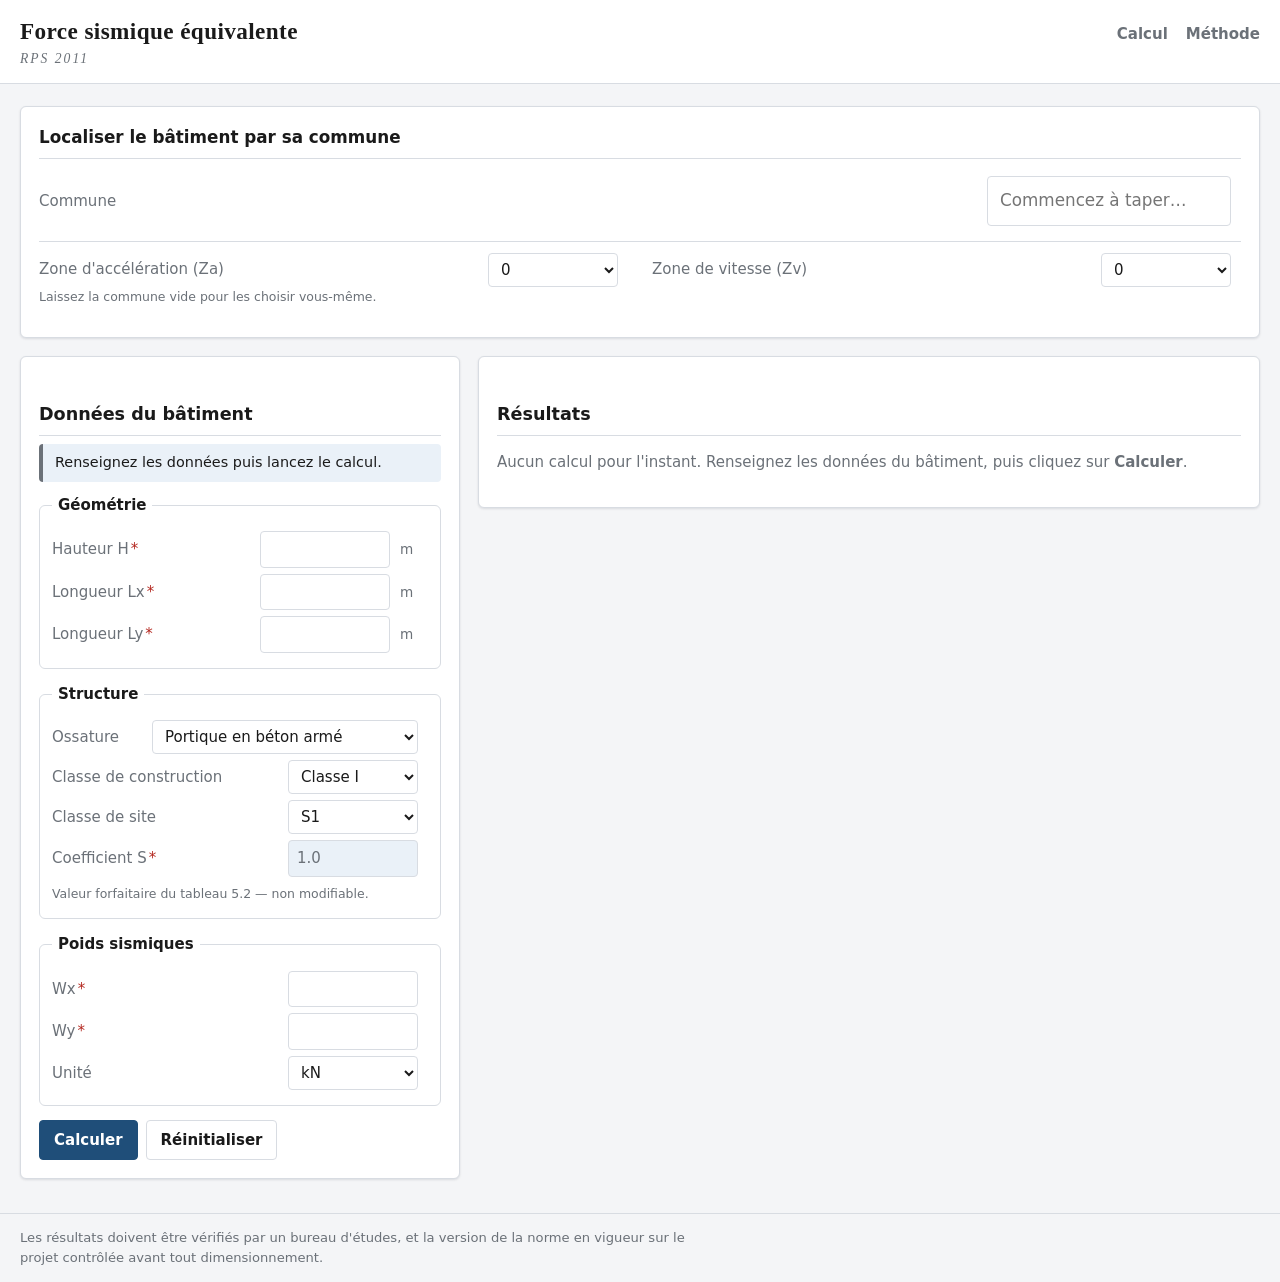
<file: index.html>
<!DOCTYPE html>
<html lang="fr">
<head>
  <meta charset="utf-8">
  <meta name="viewport" content="width=device-width, initial-scale=1">
  <title>Force sismique équivalente — RPS 2011</title>
  <meta name="description" content="Calcul de la force sismique équivalente d'une structure selon la RPS 2011 (Règlement Parasismique Marocain).">
  <meta name="robots" content="index, follow">
  <meta name="author" content="vlax-rsr">
  <link rel="canonical" href="https://vlax-rsr.github.io/force-sismique-rps2011/">
  <meta property="og:type" content="website">
  <meta property="og:site_name" content="Force sismique équivalente — RPS 2011">
  <meta property="og:title" content="Force sismique équivalente — RPS 2011">
  <meta property="og:description" content="Calcul de la force sismique équivalente d'une structure selon la RPS 2011 (Règlement Parasismique Marocain).">
  <meta property="og:url" content="https://vlax-rsr.github.io/force-sismique-rps2011/">
  <meta property="og:locale" content="fr_MA">
  <meta name="twitter:card" content="summary">
  <link rel="stylesheet" href="css/site.css">
  <link rel="icon" href="data:image/svg+xml,<svg xmlns=%22http://www.w3.org/2000/svg%22 viewBox=%220 0 32 32%22><text y=%2226%22 font-size=%2226%22>🏗️</text></svg>">
</head>
<body>
  <header class="entete">
    <div class="entete-interne">
      <a class="marque" href="index.html">
        <span class="marque-titre">Force sismique équivalente</span>
        <span class="marque-sous">RPS 2011</span>
      </a>
      <nav class="navigation">
        <a href="index.html">Calcul</a>
        <a href="methode.html">Méthode</a>
      </nav>
    </div>
  </header>

  <main class="page">
    <form id="formulaire" novalidate>
      <section class="panneau localisation">
        <h1 class="panneau-titre">Localiser le bâtiment par sa commune</h1>

        <div class="recherche">
          <label class="champ champ-recherche">
            <span class="champ-label">Commune</span>
            <input class="champ-saisie" type="search" id="commune" name="commune"
                   value=""
                   placeholder="Commencez à taper…"
                   autocomplete="off" spellcheck="false">
          </label>
        </div>

        <div id="suggestions" class="suggestions" hidden aria-live="polite"></div>

        <div id="commune-retenue"></div>

        <div class="grille-zones" id="zones">
          <label class="champ">
            <span class="champ-label">Zone d'accélération (Za)</span>
            <select class="champ-saisie" id="za" name="za">
              <option value="0" selected>0</option>
              <option value="1" >1</option>
              <option value="2" >2</option>
              <option value="3" >3</option>
              <option value="4" >4</option>
            </select>
          </label>
          <label class="champ">
            <span class="champ-label">Zone de vitesse (Zv)</span>
            <select class="champ-saisie" id="zv" name="zv">
              <option value="0" selected>0</option>
              <option value="1" >1</option>
              <option value="2" >2</option>
              <option value="3" >3</option>
              <option value="4" >4</option>
            </select>
          </label>
        </div>
        <p class="aide" id="aide-zones">Laissez la commune vide pour les choisir vous-même.</p>
      </section>

      <div class="disposition">
        <section class="panneau">
          <h2 class="panneau-titre">Données du bâtiment</h2>

          <div id="bandeau"></div>

          <fieldset>
            <legend>Géométrie</legend>
            <label class="champ">
              <span class="champ-label">Hauteur H<span class="requis" title="Champ obligatoire">*</span></span>
              <input class="champ-saisie" type="number" step="any" inputmode="decimal"
                     id="hauteur" name="hauteur" value="">
              <span class="champ-unite">m</span>
            </label>
            <label class="champ">
              <span class="champ-label">Longueur Lx<span class="requis" title="Champ obligatoire">*</span></span>
              <input class="champ-saisie" type="number" step="any" inputmode="decimal"
                     id="longueur_x" name="longueur_x" value="">
              <span class="champ-unite">m</span>
            </label>
            <label class="champ">
              <span class="champ-label">Longueur Ly<span class="requis" title="Champ obligatoire">*</span></span>
              <input class="champ-saisie" type="number" step="any" inputmode="decimal"
                     id="longueur_y" name="longueur_y" value="">
              <span class="champ-unite">m</span>
            </label>
          </fieldset>

          <fieldset>
            <legend>Structure</legend>
            <label class="champ champ-large">
              <span class="champ-label">Ossature</span>
              <select class="champ-saisie" id="ossature" name="ossature">
                <option value="Portique en béton armé" selected>Portique en béton armé</option>
                <option value="Portique et voile en béton armé" >Portique et voile en béton armé</option>
                <option value="Voile en béton armé" >Voile en béton armé</option>
                <option value="Voiles couplés en béton armé" >Voiles couplés en béton armé</option>
                <option value="Ossature en charpente en acier contreventée" >Ossature en charpente en acier contreventée</option>
                <option value="Portique en charpente en acier à noeuds rigides" >Portique en charpente en acier à noeuds rigides</option>
              </select>
            </label>
            <label class="champ">
              <span class="champ-label">Classe de construction</span>
              <select class="champ-saisie" id="classe" name="classe">
                <option value="Classe I" selected>Classe I</option>
                <option value="Classe II" >Classe II</option>
                <option value="Classe III" >Classe III</option>
              </select>
            </label>
            <label class="champ">
              <span class="champ-label">Classe de site</span>
              <select class="champ-saisie" id="classe_site" name="classe_site">
                <option value="S1" selected>S1</option>
                <option value="S2" >S2</option>
                <option value="S3" >S3</option>
                <option value="S4" >S4</option>
                <option value="S5" >S5</option>
              </select>
            </label>
            <label class="champ" id="bloc-coef-site">
              <span class="champ-label">Coefficient S<span class="requis" title="Obligatoire pour le site S5">*</span></span>
              <input class="champ-saisie" type="number" step="any" inputmode="decimal"
                     id="coef_site" name="coef_site" value="1.0">
              <span class="aide" id="aide-coef-site">Valeur forfaitaire du tableau 5.2</span>
            </label>
          </fieldset>

          <fieldset>
            <legend>Poids sismiques</legend>
            <label class="champ">
              <span class="champ-label">Wx<span class="requis" title="Champ obligatoire">*</span></span>
              <input class="champ-saisie" type="number" step="any" inputmode="decimal"
                     id="poids_x" name="poids_x" value="">
            </label>
            <label class="champ">
              <span class="champ-label">Wy<span class="requis" title="Champ obligatoire">*</span></span>
              <input class="champ-saisie" type="number" step="any" inputmode="decimal"
                     id="poids_y" name="poids_y" value="">
            </label>
            <label class="champ">
              <span class="champ-label">Unité</span>
              <select class="champ-saisie" id="unite" name="unite">
                <option value="kN" selected>kN</option>
                <option value="daN" >daN</option>
                <option value="kgf" >kgf</option>
              </select>
            </label>
          </fieldset>

          <div class="actions">
            <button type="submit" class="bouton bouton-primaire">Calculer</button>
            <a class="bouton" href="index.html">Réinitialiser</a>
          </div>
        </section>

        <section class="panneau">
          <h2 class="panneau-titre">Résultats</h2>
          <div id="resultats">
            <p class="vide">Aucun calcul pour l'instant. Renseignez les données du bâtiment,
              puis cliquez sur <strong>Calculer</strong>.</p>
          </div>
        </section>
      </div>
    </form>
  </main>

  <footer class="pied">
    <p>
      Les résultats doivent être vérifiés par un bureau d'études, et la version de la
      norme en vigueur sur le projet contrôlée avant tout dimensionnement.
    </p>
  </footer>
  <script type="module" src="js/site.js"></script>
</body>
</html>
</file>
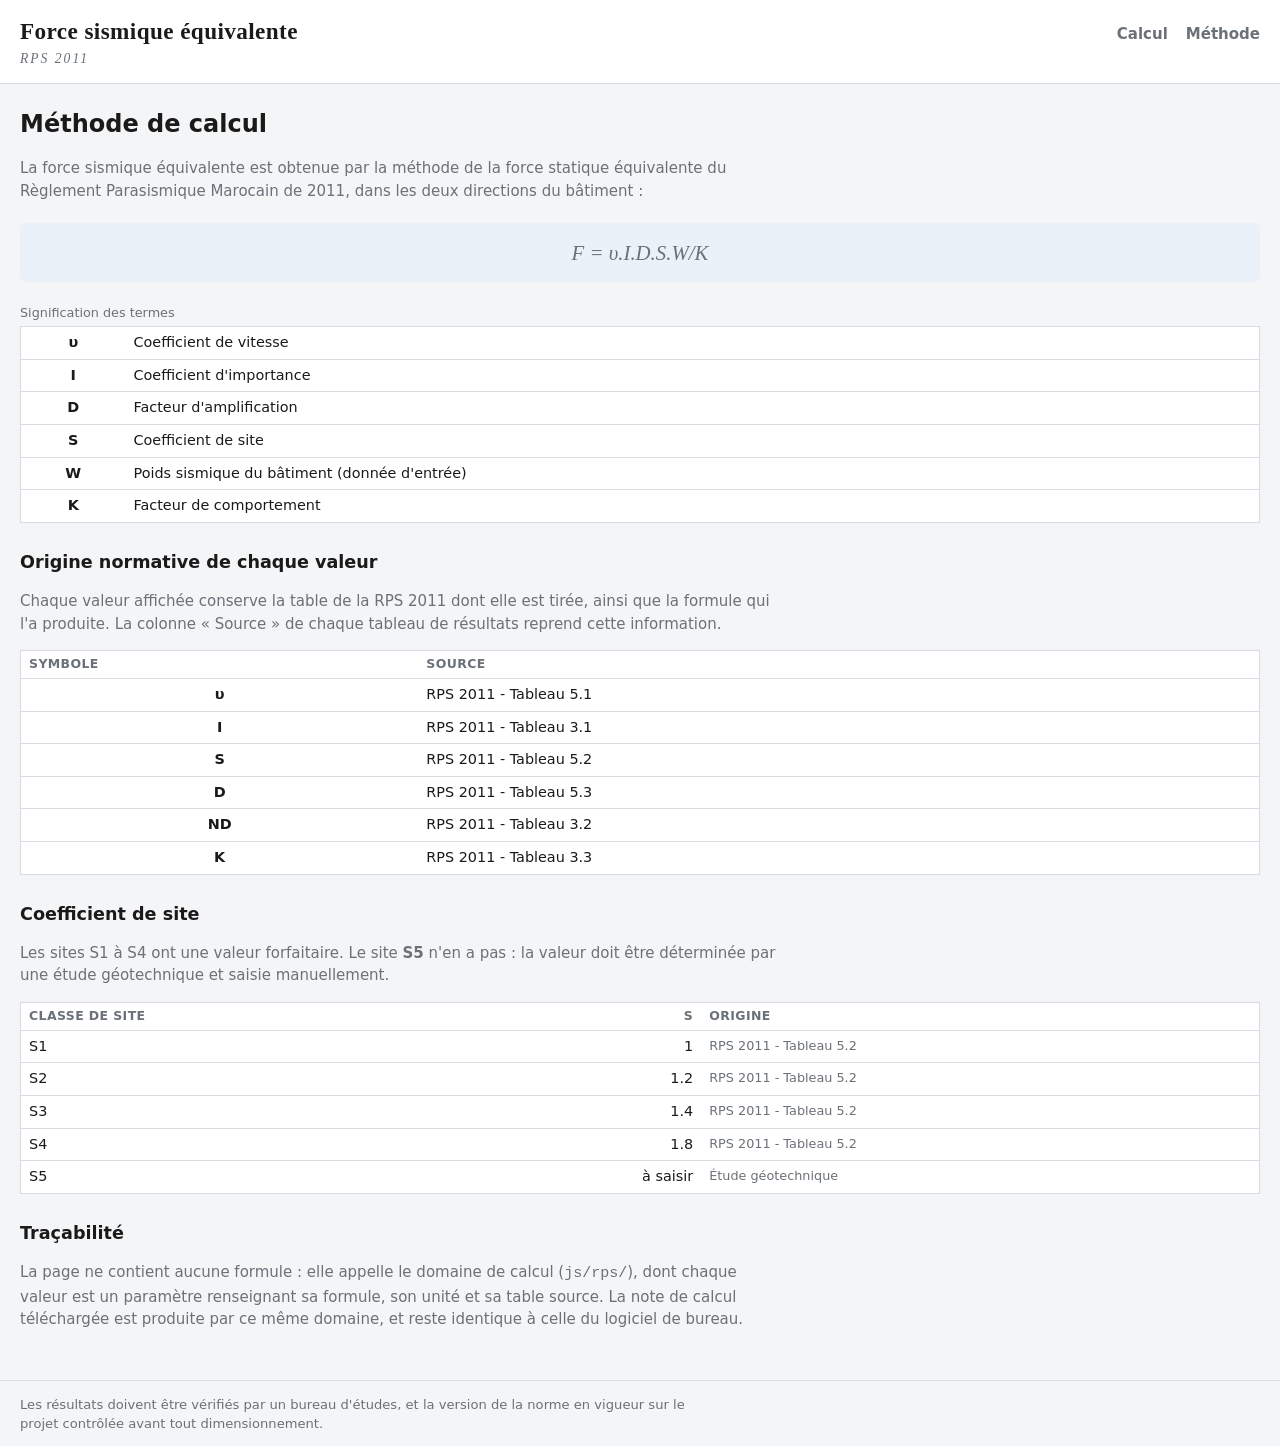
<file: methode.html>
<!DOCTYPE html>
<html lang="fr">
<head>
  <meta charset="utf-8">
  <meta name="viewport" content="width=device-width, initial-scale=1">
  <title>Force sismique équivalente — RPS 2011</title>
  <meta name="description" content="Calcul de la force sismique équivalente d'une structure selon la RPS 2011 (Règlement Parasismique Marocain).">
  <meta name="robots" content="index, follow">
  <meta name="author" content="vlax-rsr">
  <link rel="canonical" href="https://vlax-rsr.github.io/force-sismique-rps2011/methode.html">
  <meta property="og:type" content="article">
  <meta property="og:site_name" content="Force sismique équivalente — RPS 2011">
  <meta property="og:title" content="Méthode de calcul — Force sismique équivalente (RPS 2011)">
  <meta property="og:description" content="La formule F = υ.I.D.S.W/K et l'origine normative de chaque coefficient selon le Règlement Parasismique Marocain de 2011.">
  <meta property="og:url" content="https://vlax-rsr.github.io/force-sismique-rps2011/methode.html">
  <meta property="og:locale" content="fr_MA">
  <meta name="twitter:card" content="summary">
  <link rel="stylesheet" href="css/site.css">
  <link rel="icon" href="data:image/svg+xml,<svg xmlns=%22http://www.w3.org/2000/svg%22 viewBox=%220 0 32 32%22><text y=%2226%22 font-size=%2226%22>🏗️</text></svg>">
</head>
<body>
  <header class="entete">
    <div class="entete-interne">
      <a class="marque" href="index.html">
        <span class="marque-titre">Force sismique équivalente</span>
        <span class="marque-sous">RPS 2011</span>
      </a>
      <nav class="navigation">
        <a href="index.html">Calcul</a>
        <a href="methode.html">Méthode</a>
      </nav>
    </div>
  </header>

  <main class="page">
    <h1 class="titre-page">Méthode de calcul</h1>

    <p class="explication">
      La force sismique équivalente est obtenue par la méthode de la force statique
      équivalente du Règlement Parasismique Marocain de 2011, dans les deux directions
      du bâtiment :
    </p>

    <p class="formule">F = υ.I.D.S.W/K</p>

    <table class="methode-table">
      <caption>Signification des termes</caption>
      <tbody>
        <tr><td class="symbole">υ</td><td>Coefficient de vitesse</td></tr>
        <tr><td class="symbole">I</td><td>Coefficient d'importance</td></tr>
        <tr><td class="symbole">D</td><td>Facteur d'amplification</td></tr>
        <tr><td class="symbole">S</td><td>Coefficient de site</td></tr>
        <tr><td class="symbole">W</td><td>Poids sismique du bâtiment (donnée d'entrée)</td></tr>
        <tr><td class="symbole">K</td><td>Facteur de comportement</td></tr>
      </tbody>
    </table>

    <h2>Origine normative de chaque valeur</h2>
    <p class="explication">
      Chaque valeur affichée conserve la table de la RPS 2011 dont elle est tirée, ainsi
      que la formule qui l'a produite. La colonne « Source » de chaque tableau de résultats
      reprend cette information.
    </p>

    <table class="methode-table">
      <thead>
        <tr><th>Symbole</th><th>Source</th></tr>
      </thead>
      <tbody>
        <tr>
          <td class="symbole">υ</td>
          <td>RPS 2011 - Tableau 5.1</td>
        </tr>
        <tr>
          <td class="symbole">I</td>
          <td>RPS 2011 - Tableau 3.1</td>
        </tr>
        <tr>
          <td class="symbole">S</td>
          <td>RPS 2011 - Tableau 5.2</td>
        </tr>
        <tr>
          <td class="symbole">D</td>
          <td>RPS 2011 - Tableau 5.3</td>
        </tr>
        <tr>
          <td class="symbole">ND</td>
          <td>RPS 2011 - Tableau 3.2</td>
        </tr>
        <tr>
          <td class="symbole">K</td>
          <td>RPS 2011 - Tableau 3.3</td>
        </tr>
      </tbody>
    </table>

    <h2>Coefficient de site</h2>
    <p class="explication">
      Les sites S1 à S4 ont une valeur forfaitaire. Le site <strong>S5</strong> n'en a pas :
      la valeur doit être déterminée par une étude géotechnique et saisie manuellement.
    </p>

    <table class="methode-table">
      <thead>
        <tr><th>Classe de site</th><th class="col-valeur">S</th><th>Origine</th></tr>
      </thead>
      <tbody>
        <tr>
          <td>S1</td>
          <td class="valeur">1</td>
          <td class="source">RPS 2011 - Tableau 5.2</td>
        </tr>
        <tr>
          <td>S2</td>
          <td class="valeur">1.2</td>
          <td class="source">RPS 2011 - Tableau 5.2</td>
        </tr>
        <tr>
          <td>S3</td>
          <td class="valeur">1.4</td>
          <td class="source">RPS 2011 - Tableau 5.2</td>
        </tr>
        <tr>
          <td>S4</td>
          <td class="valeur">1.8</td>
          <td class="source">RPS 2011 - Tableau 5.2</td>
        </tr>
        <tr>
          <td>S5</td>
          <td class="valeur">à saisir</td>
          <td class="source">Étude géotechnique</td>
        </tr>
      </tbody>
    </table>

    <h2>Traçabilité</h2>
    <p class="explication">
      La page ne contient aucune formule : elle appelle le domaine de calcul
      (<code>js/rps/</code>), dont chaque valeur est un paramètre renseignant sa formule,
      son unité et sa table source. La note de calcul téléchargée est produite par ce
      même domaine, et reste identique à celle du logiciel de bureau.
    </p>
  </main>

  <footer class="pied">
    <p>
      Les résultats doivent être vérifiés par un bureau d'études, et la version de la
      norme en vigueur sur le projet contrôlée avant tout dimensionnement.
    </p>
  </footer>
</body>
</html>
</file>
<file: css/site.css>
/* Feuille de style du site — mise en page sobre, lisible sur écran de bureau
   comme sur portable. Les couleurs reprennent celles de l'interface PySide6 :
   gris ardoise, accent bleu, rouge réservé aux champs fautifs. */

:root {
  --fond: #f4f5f7;
  --surface: #ffffff;
  --bordure: #d8dce2;
  --texte: #1a1a1a;
  --discret: #6b7178;
  --accent: #1f4e79;
  --accent-clair: #eaf1f8;
  --succes: #1b6b3a;
  --alerte: #9a5b00;
  --erreur: #b3261e;
  --rayon: 6px;
  --ombre: 0 1px 3px rgba(16, 24, 40, 0.08), 0 1px 2px rgba(16, 24, 40, 0.04);
}

@media (prefers-color-scheme: dark) {
  :root {
    --fond: #14171a;
    --surface: #1c2024;
    --bordure: #2f353b;
    --texte: #e8eaed;
    --discret: #9aa3ad;
    --accent: #7fb3e0;
    --accent-clair: #1f2c38;
    --succes: #6cc48d;
    --alerte: #e0a458;
    --erreur: #ef8078;
    --ombre: none;
  }
}

* { box-sizing: border-box; }

body {
  margin: 0;
  background: var(--fond);
  color: var(--texte);
  font-family: "Segoe UI", system-ui, -apple-system, sans-serif;
  font-size: 15px;
  line-height: 1.5;
}

a { color: var(--accent); }

/* --- En-tête et pied ---------------------------------------------------- */

.entete {
  background: var(--surface);
  border-bottom: 1px solid var(--bordure);
}

/* La page est large : le champ Commune doit afficher le nom entier d'une
   commune, « Machouar Casablanca Machouar Casablanca (Casablanca-Anfa) ». */
.entete-interne,
.page,
.pied {
  max-width: 1500px;
  margin: 0 auto;
  padding: 0 20px;
}

.entete-interne {
  display: flex;
  flex-wrap: wrap;
  gap: 12px;
  align-items: baseline;
  justify-content: space-between;
  padding-top: 14px;
  padding-bottom: 14px;
}

.marque { text-decoration: none; display: flex; flex-direction: column; }

.marque-titre {
  font-family: Georgia, "Times New Roman", serif;
  font-size: 1.45rem;
  font-weight: 700;
  letter-spacing: 0.4px;
  color: var(--texte);
}

.marque-sous {
  font-family: Georgia, "Times New Roman", serif;
  font-style: italic;
  letter-spacing: 2px;
  font-size: 0.85rem;
  color: var(--discret);
}

.navigation { display: flex; gap: 18px; }
.navigation a { text-decoration: none; color: var(--discret); font-weight: 600; }
.navigation a:hover { color: var(--accent); }

.page { padding-top: 22px; padding-bottom: 34px; }

.pied {
  border-top: 1px solid var(--bordure);
  color: var(--discret);
  font-size: 0.82rem;
}

.pied p { margin: 14px 0; max-width: 80ch; }

/* --- Titres ------------------------------------------------------------- */

.titre-page { font-size: 1.5rem; margin: 0 0 12px; }
.page h2 { font-size: 1.1rem; margin: 26px 0 8px; }

.explication { color: var(--discret); max-width: 80ch; }

/* --- Disposition -------------------------------------------------------- */

/* La colonne de gauche porte le formulaire le plus long — l'ossature — : elle
   gagne un peu de place. Ses enfants (fieldset, champs) doivent pouvoir
   rétrécir en dessous de leur largeur de contenu, sans quoi la grille déborde
   du panneau en plein écran sur grand écran. */
.disposition {
  display: grid;
  grid-template-columns: minmax(340px, 440px) minmax(0, 1fr);
  gap: 18px;
  align-items: start;
}

@media (max-width: 900px) {
  .disposition { grid-template-columns: minmax(0, 1fr); }
}

.panneau {
  min-width: 0;
  background: var(--surface);
  border: 1px solid var(--bordure);
  border-radius: var(--rayon);
  box-shadow: var(--ombre);
  padding: 18px;
}

.panneau-titre {
  font-size: 1.05rem;
  margin: 0 0 14px;
  padding-bottom: 8px;
  border-bottom: 1px solid var(--bordure);
}

/* --- Localisation -------------------------------------------------------- */

.localisation { margin-bottom: 18px; }

/* Le champ commune occupe toute la largeur : c'est le point d'entrée du
   formulaire, il est donc plus grand que les autres champs. */
.champ-recherche { grid-template-columns: 1fr; }
.champ-recherche .champ-saisie {
  width: 100%;
  min-height: 46px;
  padding: 11px 12px;
  font-size: 1.05rem;
}

.grille-zones {
  display: grid;
  grid-template-columns: repeat(auto-fit, minmax(260px, 1fr));
  gap: 0 24px;
  border-top: 1px solid var(--bordure);
  padding-top: 8px;
}

.rubrique {
  font-size: 1.05rem;
  margin: 22px 0 4px;
  padding-top: 14px;
  border-top: 1px solid var(--bordure);
}

/* --- Formulaire --------------------------------------------------------- */

/* Les quatre marges internes sont égales pour tous les groupbox. */
fieldset {
  border: 1px solid var(--bordure);
  border-radius: var(--rayon);
  padding: 12px;
  margin: 0 0 14px;
}

legend { font-weight: 600; padding: 0 6px; }

/* La première colonne porte le libellé et se comprime ; les colonnes de saisie
   gardent leur largeur. */
.champ {
  display: grid;
  grid-template-columns: minmax(0, 1fr) auto auto;
  gap: 10px;
  align-items: center;
  padding: 3px 0;
}

.champ-label { color: var(--discret); }
.requis { color: var(--erreur); margin-left: 2px; }

.champ-saisie {
  width: 130px;
  max-width: 100%;
  min-width: 0;
  padding: 6px 8px;
  border: 1px solid var(--bordure);
  border-radius: 4px;
  background: var(--surface);
  color: var(--texte);
  font: inherit;
  font-variant-numeric: tabular-nums;
}

/* L'ossature porte le libellé le plus long du domaine : « Ossature en
   charpente en acier contreventée », 42 caractères. Sa colonne est plafonnée
   à 360px, mais le libellé garde 90px et le champ suit la colonne : plus de
   débordement en plein écran sur PC, ni fenêtre rétrécie, ni zoom navigateur. */
.champ-large { grid-template-columns: minmax(90px, 1fr) minmax(0, 360px) auto; }
.champ-large .champ-saisie { width: 100%; }

.champ-saisie:focus {
  outline: 2px solid var(--accent);
  outline-offset: -1px;
}

.champ-saisie[readonly] { background: var(--accent-clair); color: var(--discret); }

/* Za et Zv deviennent non modifiables dès qu'une commune est saisie. */
.champ-saisie:disabled {
  background: var(--fond);
  color: var(--discret);
  border-style: dashed;
  cursor: not-allowed;
  opacity: 0.75;
}

.champ.invalide .champ-saisie {
  border-color: var(--erreur);
  background: color-mix(in srgb, var(--erreur) 8%, var(--surface));
}

.champ-unite { color: var(--discret); font-size: 0.85rem; min-width: 28px; }

.aide { grid-column: 1 / -1; font-size: 0.78rem; color: var(--discret); margin-top: -2px; }

.grille-recherche { grid-template-columns: 1fr; }

.actions { display: flex; flex-wrap: wrap; gap: 8px; margin-top: 6px; }

.bouton {
  display: inline-block;
  padding: 8px 14px;
  border: 1px solid var(--bordure);
  border-radius: 4px;
  background: var(--surface);
  color: var(--texte);
  font: inherit;
  font-weight: 600;
  text-decoration: none;
  cursor: pointer;
}

.bouton:hover { border-color: var(--accent); color: var(--accent); }

.bouton-primaire { background: var(--accent); border-color: var(--accent); color: #fff; }
.bouton-primaire:hover { color: #fff; filter: brightness(1.1); }

.bouton-petit { padding: 3px 9px; font-size: 0.85rem; font-weight: 500; }

/* --- Bandeaux ----------------------------------------------------------- */

.bandeau {
  padding: 8px 12px;
  border-radius: 4px;
  border-left: 4px solid var(--discret);
  background: var(--accent-clair);
  margin-bottom: 12px;
  font-size: 0.9rem;
}

.bandeau-info { border-color: var(--discret); }
.bandeau-succes { border-color: var(--succes); }
.bandeau-alerte { border-color: var(--alerte); }
.bandeau-erreur { border-color: var(--erreur); color: var(--erreur); }

.vide { color: var(--discret); }

/* --- Tableaux de résultats ---------------------------------------------- */

.tableau { margin-bottom: 18px; }
.tableau-titre { font-size: 0.95rem; margin: 0 0 6px; }

table {
  width: 100%;
  border-collapse: collapse;
  font-size: 0.9rem;
}

th {
  text-align: left;
  font-size: 0.78rem;
  text-transform: uppercase;
  letter-spacing: 0.4px;
  color: var(--discret);
  border-bottom: 1px solid var(--bordure);
  padding: 4px 8px;
}

td { padding: 5px 8px; border-bottom: 1px solid var(--bordure); vertical-align: top; }

.col-valeur, .valeur { text-align: right; font-variant-numeric: tabular-nums; }
.col-unite, .unite, .col-symbole, .symbole { text-align: center; white-space: nowrap; }
.source { color: var(--discret); font-size: 0.8rem; }

.symbole { font-weight: 700; }
.formule { display: block; color: var(--discret); font-size: 0.78rem; font-style: italic; }

tr.est-final td { background: var(--accent-clair); font-weight: 700; }

/* --- Note de calcul ----------------------------------------------------- */

.note { margin-top: 6px; }
.note summary { cursor: pointer; font-weight: 600; margin-bottom: 8px; }

.note-texte {
  background: var(--fond);
  border: 1px solid var(--bordure);
  border-radius: 4px;
  padding: 12px;
  overflow-x: auto;
  font-family: "Cascadia Mono", Consolas, "Courier New", monospace;
  font-size: 0.78rem;
  line-height: 1.35;
  white-space: pre;
}

/* --- Catalogue ---------------------------------------------------------- */

.recherche { margin-bottom: 12px; }

.suggestions {
  border: 1px solid var(--bordure);
  border-radius: var(--rayon);
  overflow: hidden;
  margin-bottom: 12px;
}

.suggestion {
  display: flex;
  justify-content: space-between;
  gap: 12px;
  width: 100%;
  padding: 10px 12px;
  border: 0;
  border-bottom: 1px solid var(--bordure);
  background: var(--surface);
  color: var(--texte);
  font: inherit;
  text-align: left;
  cursor: pointer;
}

.suggestion:last-child { border-bottom: 0; }
.suggestion:hover, .suggestion:focus, .suggestion.est-active { background: var(--accent-clair); }
.suggestion-zones { color: var(--discret); font-variant-numeric: tabular-nums; white-space: nowrap; }

/* --- Page méthode et page d'erreur -------------------------------------- */

.formule {
  font-family: Georgia, "Times New Roman", serif;
  font-size: 1.3rem;
  text-align: center;
  padding: 14px;
  background: var(--accent-clair);
  border-radius: var(--rayon);
}

.methode-table {
  background: var(--surface);
  border: 1px solid var(--bordure);
  border-radius: var(--rayon);
  margin-bottom: 12px;
}

.methode-table caption { text-align: left; color: var(--discret); font-size: 0.8rem; padding-bottom: 4px; }

.erreur-page { text-align: center; padding: 40px 0; }
.erreur-code { font-size: 3.5rem; font-weight: 700; color: var(--discret); margin: 0; }
</file>
